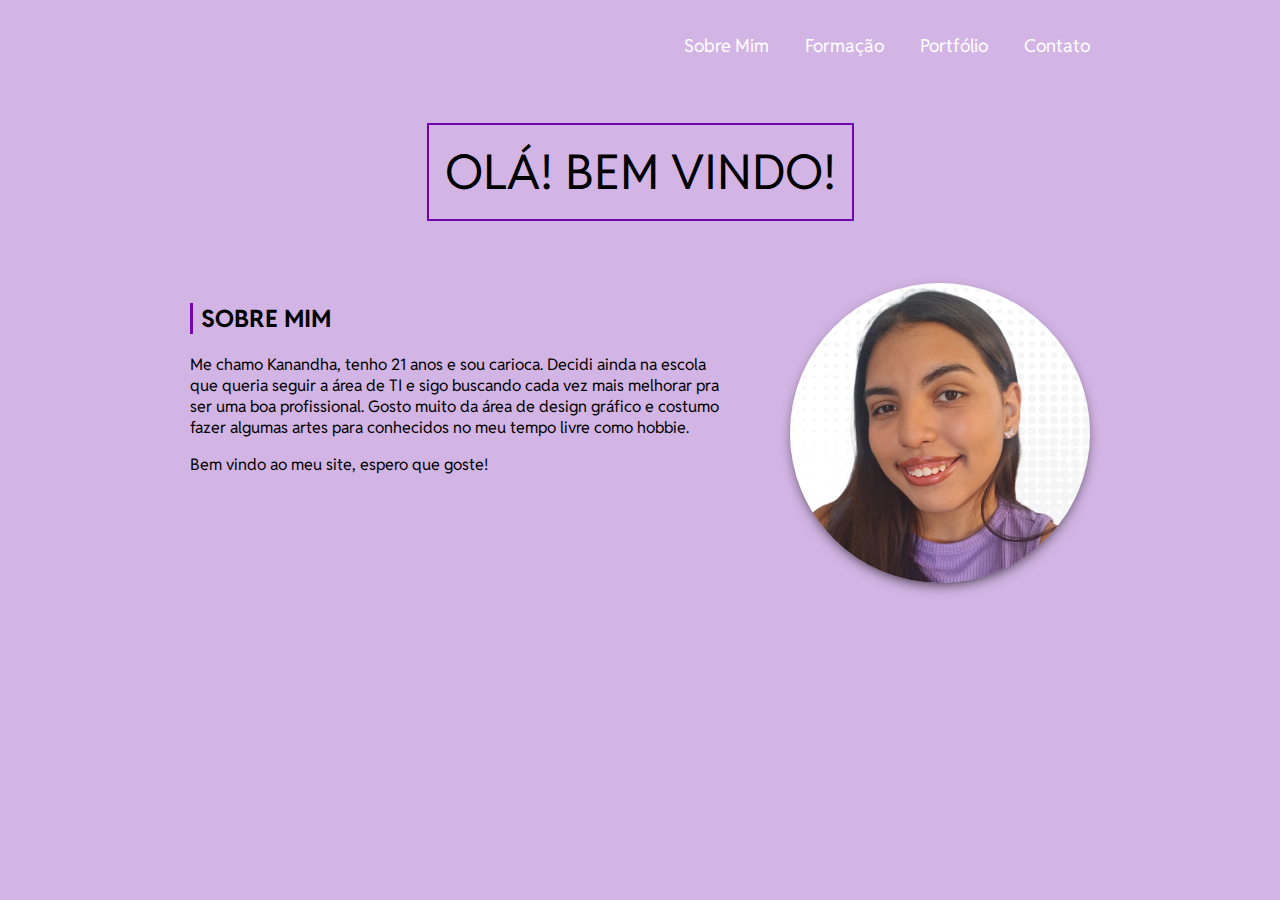
<file: index.html>
<!DOCTYPE html>
<html lang="pt-br">
<head>

    <title>Sobre mim</title>
    <link rel="stylesheet" href="estilo.css">
</head>
<body>
    <header class="header"> <!-- cabeçalho -->
        <nav class="header__nav">
            <ul>
                <li><a href="index.html">Sobre Mim</a></li>
                <li><a href="formacao.html">Formação</a></li>
                <li><a href="portfolio.html">Portfólio</a></li>
                <li><a href="contato.html">Contato</a></li>
            </ul>
        </nav>
        
    </header> <!-- fim cabeçalho -->

<main> <!-- conteúdo principal -->
    <div class="main-title">
        <h1>Olá! Bem vindo!</h1>
    </div>

    <section class="sobre-mim">   <!-- section para segurar o conteúdo sobre mim divido em dois containers para usar o display flex -->
        <article class="sobre-mim_infos">
            <h2 class="second_title"> Sobre Mim</h2>
            <p> Me chamo Kanandha, tenho 21 anos e sou carioca. Decidi ainda na escola que queria seguir a área de TI e sigo buscando cada vez mais melhorar pra ser uma boa profissional. Gosto muito da área de design gráfico e costumo fazer algumas artes para conhecidos no meu tempo livre como hobbie. </p>
            <p> Bem vindo ao meu site, espero que goste!</p>

        </article>

        <div class="sobre-mim_imagem">
            <img src="imagens/minhafoto.png" alt="foto de Kanandha">
            

        </div>
    </section>

</main> <!-- fim do conteúdo principal -->


</body>
</html>
</file>
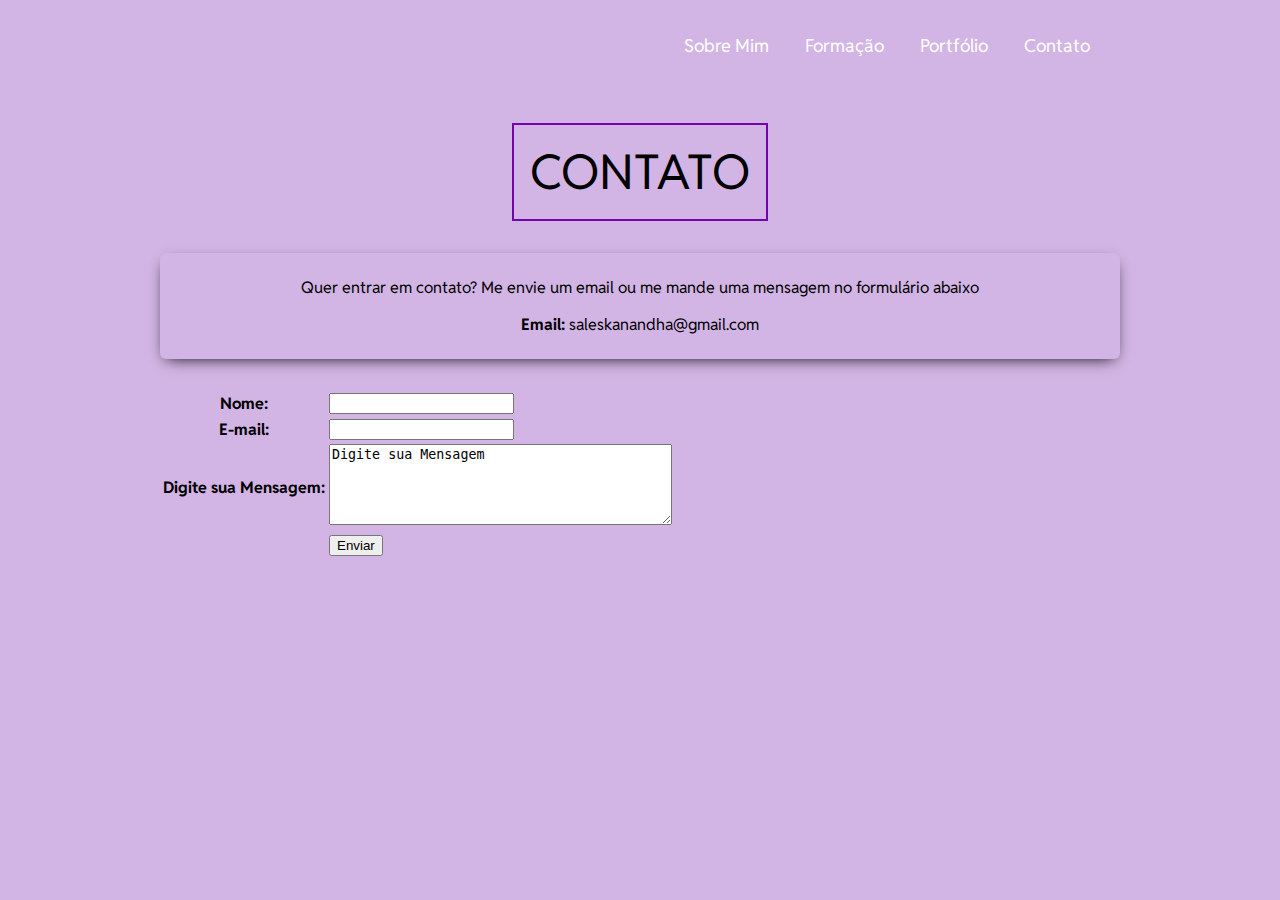
<file: contato.html>
<!DOCTYPE html>
<html lang="pt-br">
<head>
    <link rel="stylesheet" href="estilo.css">
    <title>Contato</title>
</head>
<body>
    <header class="header"> <!-- cabeçalho -->
        <nav class="header__nav">
            <ul>
                <li><a href="index.html">Sobre Mim</a></li>
                <li><a href="formacao.html">Formação</a></li>
                <li><a href="portfolio.html">Portfólio</a></li>
                <li><a href="contato.html">Contato</a></li>
            </ul>
        </nav>
    </header> <!-- fim cabeçalho -->

    <main> <!-- conteudo principal -->

        <div class="main-title">
            <h1>Contato</h1>
        </div>

        <section class="contato"> <!-- section com o conteúdo de contato dividido em dois container para usar display flex -->
            <div class="contato_infos">
                <p>Quer entrar em contato? Me envie um email ou me mande uma mensagem no formulário abaixo</p>
                <p> <b>Email:</b> saleskanandha@gmail.com </p>

            </div>

            <div>
                <form action="">
                    <table>

                        <tr>
                            <th><label for="nome">Nome:</label></th>
                            <td><input type="text" name="nome" id="nome"></td>
                        </tr>
                        <tr>
                            <th><label for="email">E-mail:</label></th>
                            <td><input type="email" name="email" id="email"></td>
                        </tr>
                        <tr>
                            <th><label for="msg">Digite sua Mensagem:</label></th>
                            <td><textarea name="msg" rows="5" cols="40">Digite sua Mensagem</textarea></td>
                        </tr>
                        <tr>
                            <td></td>
                            <td><button>Enviar</button></td>
                        </tr>
                    </table>
                </form>
            </div>

        </section> <!-- fim do section -->

    </main> <!-- fim conteudo principal -->

</body>
</html>
</file>
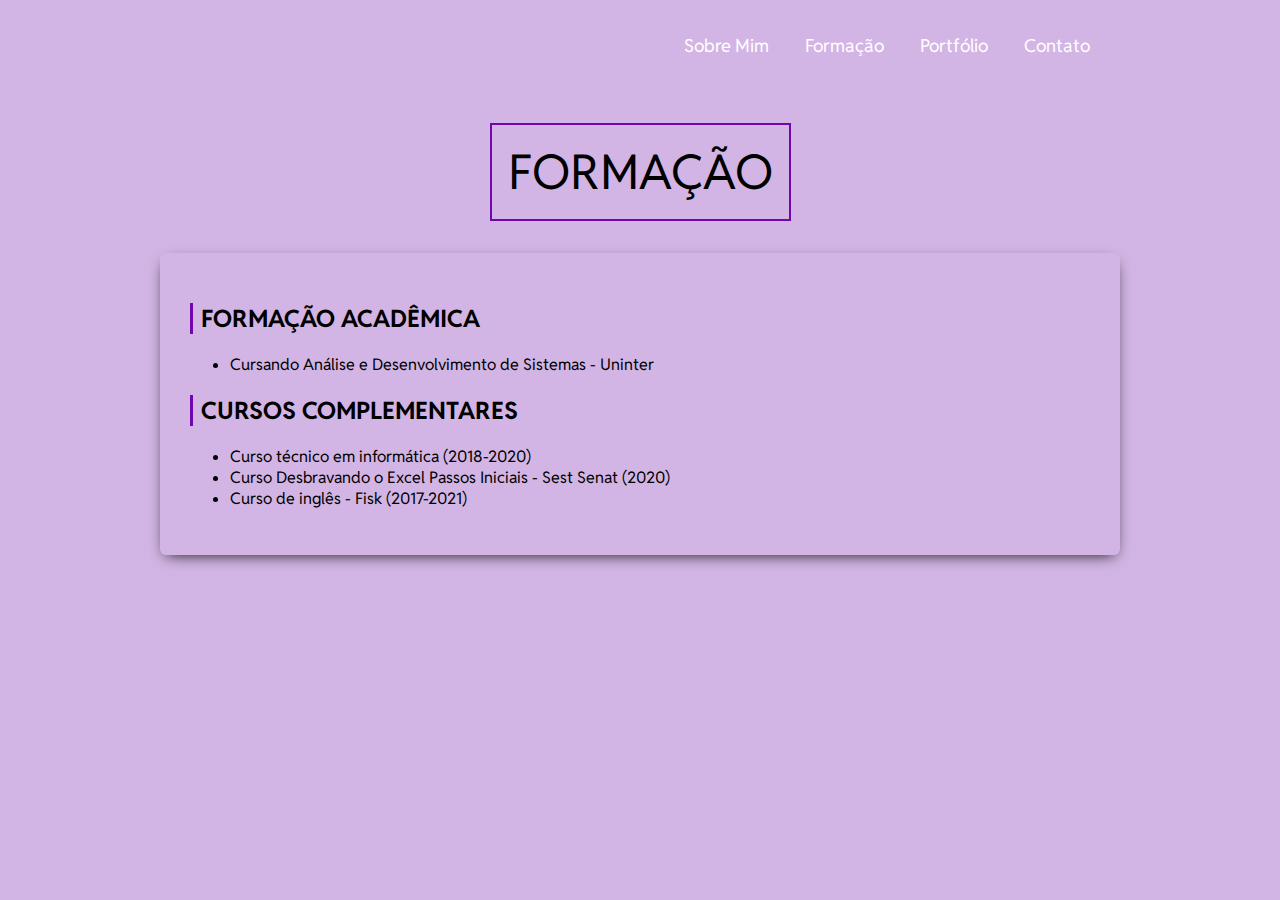
<file: formacao.html>
<!DOCTYPE html>
<html lang="pt-br">
<head>
    <link rel="stylesheet" href="estilo.css">
    <title>Formação</title>
</head>
<body>
    <header class="header"> <!-- cabeçalho -->
        <nav class="header__nav">
            <ul>
                <li><a href="index.html">Sobre Mim</a></li>
                <li><a href="formacao.html">Formação</a></li>
                <li><a href="portfolio.html">Portfólio</a></li>
                <li><a href="contato.html">Contato</a></li>
            </ul>
        </nav>
    </header> <!-- fim do cabeçalho -->

    <main> <!-- conteúdo principal -->

        <div class="main-title">
            <h1>Formação</h1>
        </div>

        <section class="formacao"> 
            <article class="formacao_infos">
                <h2 class="second_title">Formação acadêmica</h2>

                <ul>
                    <li>Cursando Análise e Desenvolvimento de Sistemas - Uninter</li>
                </ul>

                <h2 class="second_title">Cursos complementares</h2>

                <ul>
                    <li>Curso técnico em informática (2018-2020) </li>
                    <li>Curso Desbravando o Excel Passos Iniciais - Sest Senat (2020)</li>
                    <li>Curso de inglês - Fisk (2017-2021) </li>
                </ul>
            </article>
        </section>

    </main> <!-- fim conteúdo principal -->

</body>
</html>
</file>
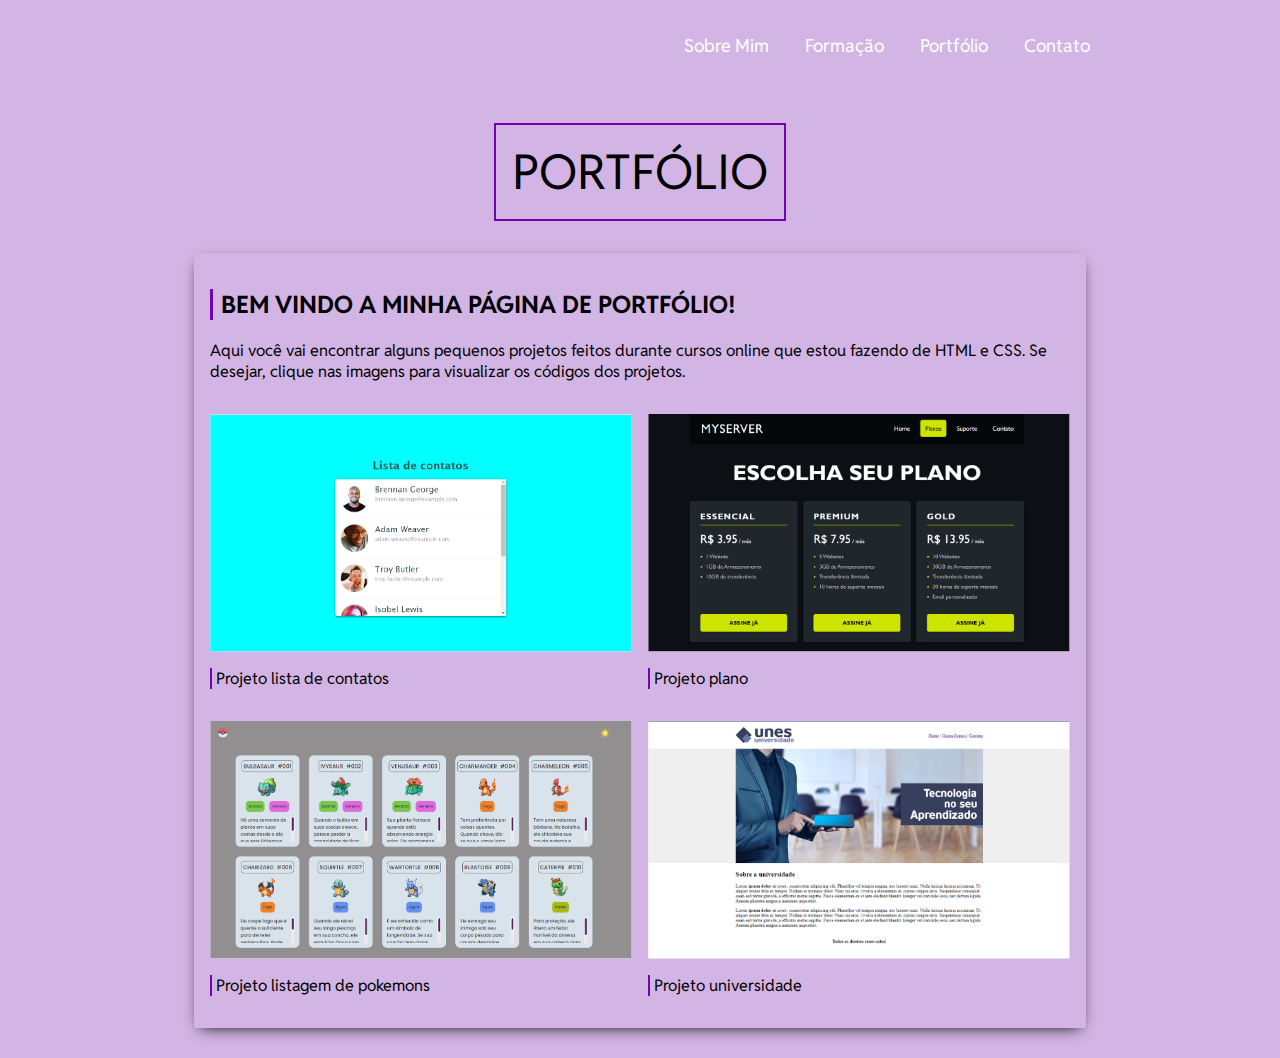
<file: portfolio.html>
<!DOCTYPE html>
<html lang="pt-br">
<head>
    <link rel="stylesheet" href="estilo.css">
    <title>Portfólio</title>
</head>
<body>
    <header class="header"> <!-- cabeçalho -->
        <nav class="header__nav">
            <ul>
                <li><a href="index.html">Sobre Mim</a></li>
                <li><a href="formacao.html">Formação</a></li>
                <li><a href="portfolio.html">Portfólio</a></li>
                <li><a href="contato.html">Contato</a></li>
            </ul>
        </nav>
    </header> <!-- fim cabeçalho -->
    
    <main> <!-- conteúdo principal -->
            <div class="main-title">
                <h1>Portfólio</h1>
            </div>

            <section class="portfolio"> <!-- section divido em container que seguram as imagens para usar display flex -->
                <div class="port_info">
                    <h2 class="second_title">Bem vindo a minha página de portfólio!</h2>
                    <p>Aqui você vai encontrar alguns pequenos projetos feitos durante cursos online que estou fazendo de HTML e CSS. Se desejar, clique nas imagens para visualizar os códigos dos projetos. </p>
                </div>

                <div class="port_content">
                    <a href="https://github.com/kanandhasales/curso/tree/0f759c88d4af81d7e3c6064ff9956c8128f4e8d1/ProjetoContatos"><img src="imagens/projetocont1.svg" alt="projeto lista de contatos"></a>
                    <p> Projeto lista de contatos</p>
                </div>

                <div class="port_content">
                    <a href="https://github.com/kanandhasales/curso/tree/0f759c88d4af81d7e3c6064ff9956c8128f4e8d1/ProjetoPlanos"><img src="imagens/projetoplano.svg" alt="projeto plano"></a>
                    <p> Projeto plano</p>
                </div>

                <div class="port_content">
                    <a href="https://github.com/kanandhasales/curso/tree/0f759c88d4af81d7e3c6064ff9956c8128f4e8d1/ProjetoPokemon"><img src="imagens/projetopoke.svg" alt="projeto lista de pokemons"></a>
                    <p> Projeto listagem de pokemons</p>
                </div>

                <div class="port_content">
                    <a href="https://github.com/kanandhasales/curso/tree/0f759c88d4af81d7e3c6064ff9956c8128f4e8d1/ProjetoUniversidade"><img src="imagens/projetouni.svg" alt="projeto universidade"></a>
                    <p> Projeto universidade</p>
                </div>

            </section>

    </main> <!-- fim conteúdo principal -->

</body>
</html>
</file>
<file: estilo.css>
@import url('https://fonts.googleapis.com/css2?family=Reddit+Sans&display=swap'); /* Fonte principal usada no site*/

body{   /* estilização geral*/
    background-color: #D3B5E5;
    color: black;
    width: 90%;
    max-width: 960px;
    margin: 0 auto;
    font-family: "Reddit Sans", sans-serif; 
}

.main-title{
    text-align: center;
}

.main-title h1{   /* estilização do titulo principal de todas as paginas*/
    display: inline-block;
    font-size: 48px;
    text-transform: uppercase;
    padding: 16px;
    font-weight: normal;
    border: 2px solid #7106af; 
}

.header{      /*menu do lado direito*/
    display: flex;
    padding: 16px;
    justify-content: right; 
}


.header__nav ul{
    display: flex;
    list-style-type: none;
    font-size: 18px;
    gap: 8px;
}

.header__nav a{    /* estilização do menu*/
    color: white;
    text-decoration: none;
    padding: 14px;
    border-radius: 6px; 
}

.header__nav a:hover{
    text-decoration: underline;
    background-color: rgba(60, 20, 60, .3);
}


.sobre-mim{         /* faz o texto e a imagem ficar lado a lado*/
    display: flex;
    flex-direction: row;
    gap: 10px; 
    
}

.sobre-mim_infos{
    padding: 30px;
    
}

.second_title{     /* estilização do titulo secundário de todas as páginas*/
    border-left: 3px solid #7106af;
    padding-left: 8px;
    text-transform: uppercase;
}

.sobre-mim_imagem{
    padding: 30px;
}

.sobre-mim_imagem img {
    width: 300px;
    height: 300px;
    border-radius: 50%;
    box-shadow: 0 5px 15px -6px black;
}

.formacao{
    padding: 30px;
    border-radius: 6px;
    box-shadow: 0 5px 15px -6px black;
}

.contato{
    display: flex;
    flex-direction: column; 
    gap: 30px;
}

.contato_infos{
    text-align: center;
    padding: 8px;
    box-shadow: 0 5px 15px -6px black;
    border-radius: 6px;
}

.portfolio{   /* faz as imagens do porfolio ficar lado a lado com quebra de linha*/
    display: flex;
    flex-wrap: wrap;
    width: 860px;
    margin: auto;
    margin-bottom: 30px;
    box-shadow: 0 5px 15px -6px black;
    gap: 16px;
    padding: 16px; 
}

.port_content{
    flex-grow: 1;
}

.port_content img{
    width: 100%;
    display: block;
}

.port_content p{
    border-left: 2px solid #7106af;
    padding-left: 4px;
}

.port_content img:hover{
    outline: 2px solid;
    opacity: .5;
}
</file>
